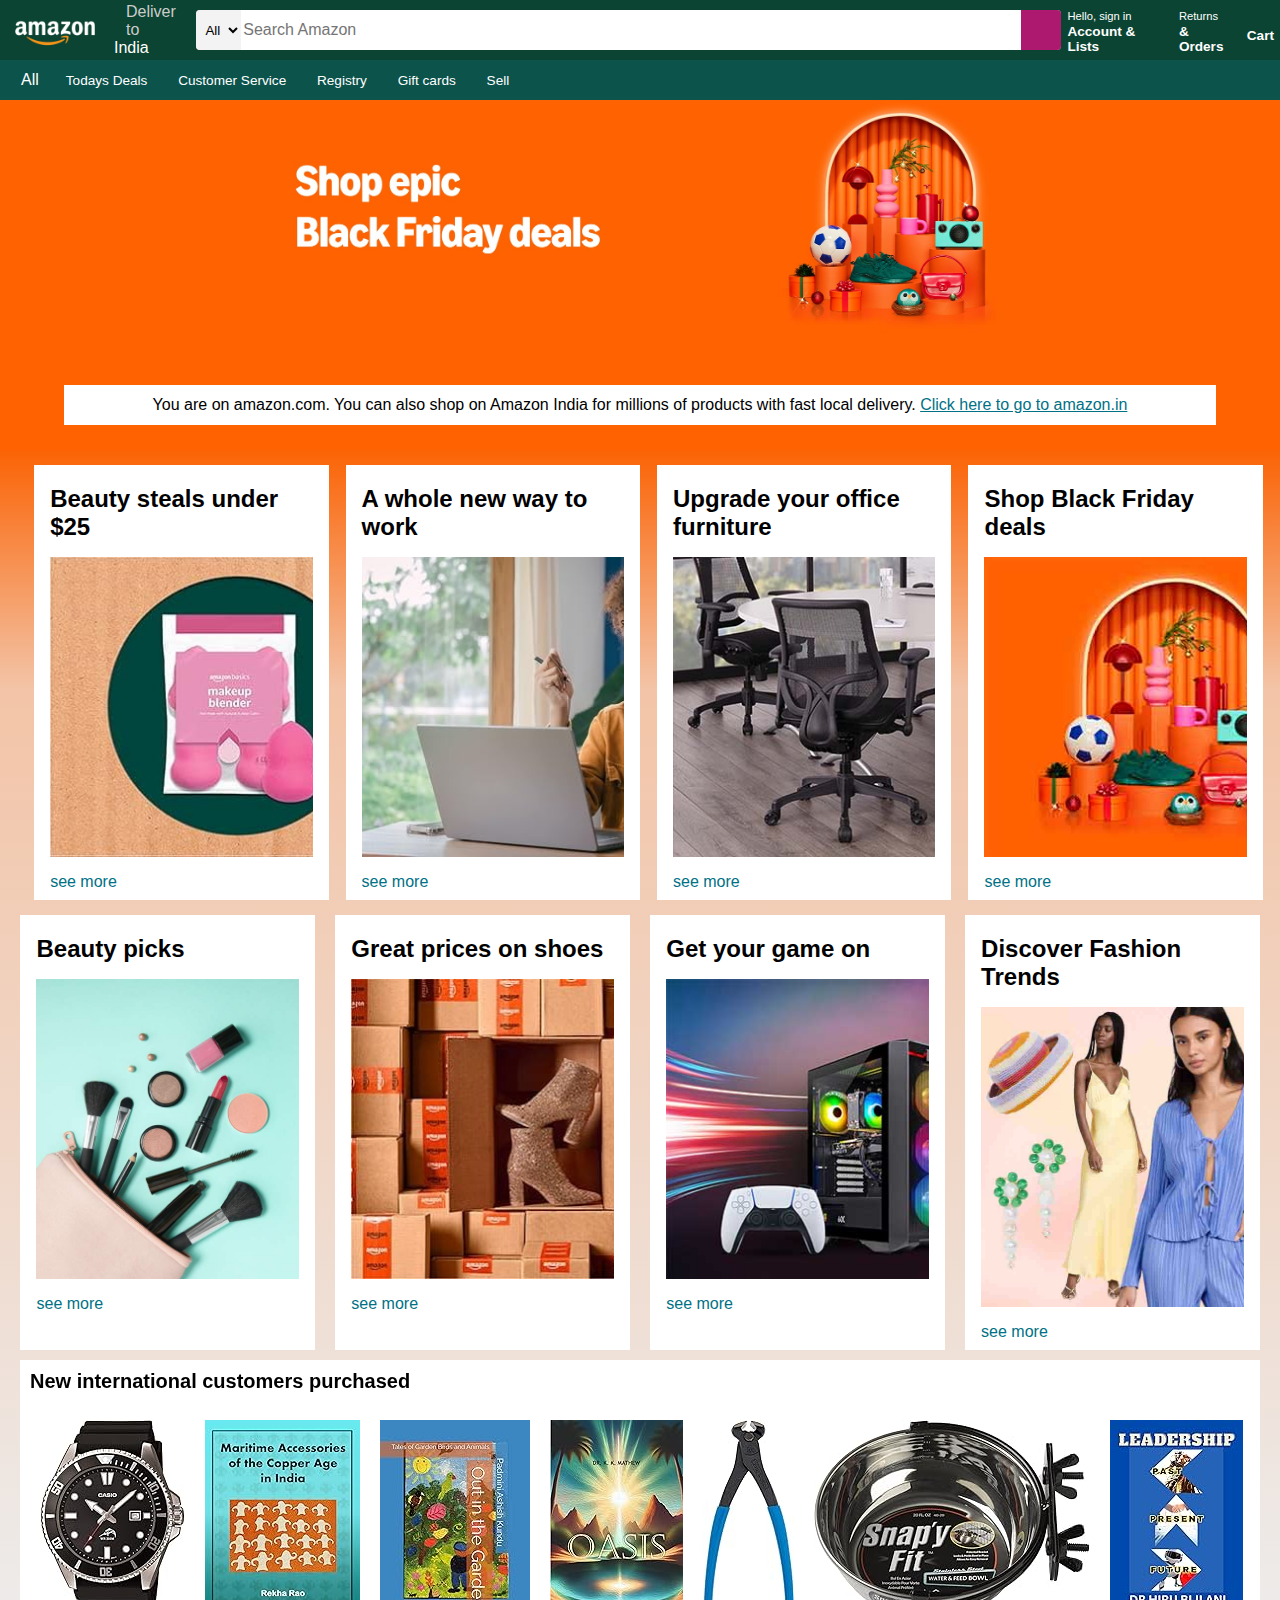
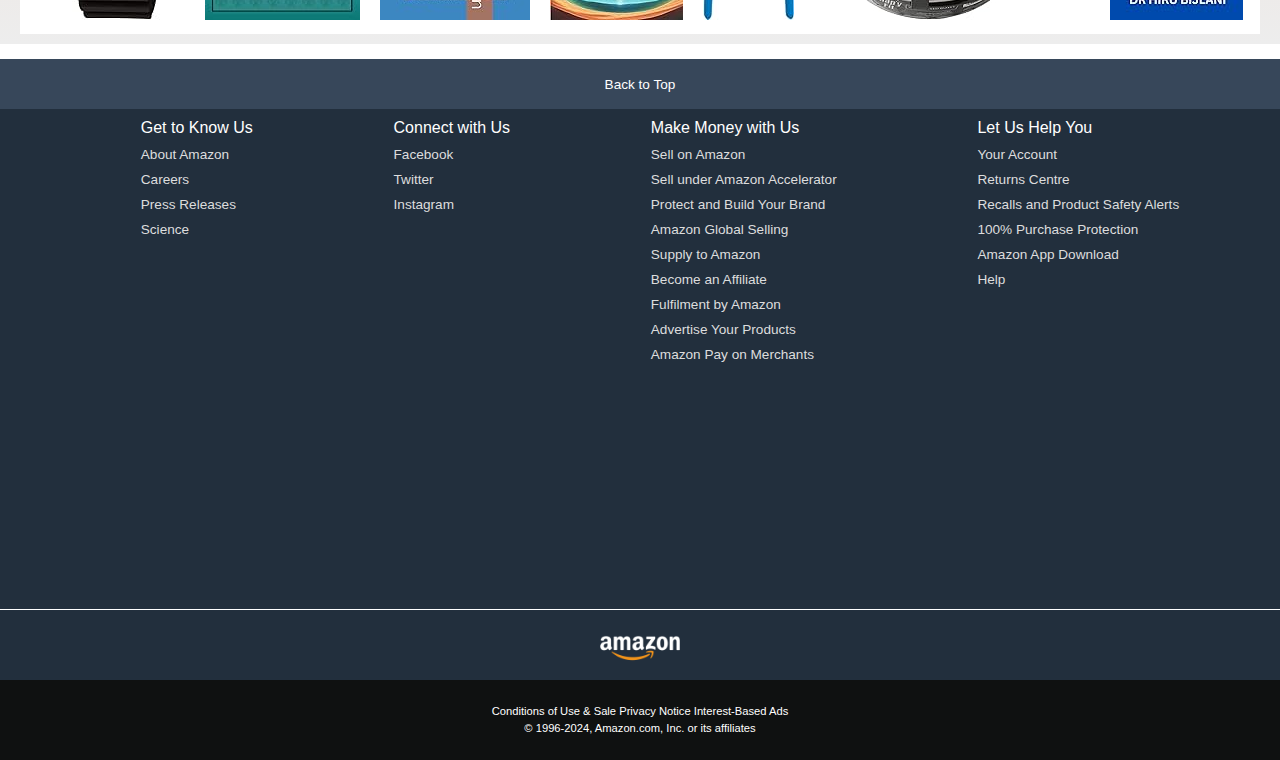
<file: index.html>
<!DOCTYPE html>
<html lang="en">
<html>
    <head>
        <meta charset="UTF-8">
        <meta http-equiv="X-UA-Compatible" content="IE=edge">
        <meta name="viewpoint" content="width=device-width, initial-scale=1.0">
        <title>Amazonclone</title>
        <link rel="stylesheet" href="https://cdnjs.cloudflare.com/ajax/libs/font-awesome/6.7.0/css/all.min.css" integrity="sha512-9xKTRVabjVeZmc+GUW8GgSmcREDunMM+Dt/GrzchfN8tkwHizc5RP4Ok/MXFFy5rIjJjzhndFScTceq5e6GvVQ==" crossorigin="anonymous" referrerpolicy="no-referrer" />
        <link rel="stylesheet" href="style.css">
    </head>
    <body>

        <!--Header section-->

        <header>
            <div class="navbar">
                <div class="nav-logo ">
                    <div class="logo"></div>
                </div>
                <div class="nav-address border">
                    <p class="add-first">Deliver to</p>
                    <div class="add-icon">
                        <i class="fa-solid fa-location-dot"></i>
                        <p class="add-second">India</p>
                    </div>
                </div>
                <div class="nav-search">
                    <select class="search-select">
                        <option>All</option>
                    </select>
                    <input placeholder="Search Amazon" class="search-input">
                    <div class="search-icon">
                        <i class="fa-solid fa-magnifying-glass"></i>
                    </div>
                </div>
                <div class="nav_signin border">
                    <p><span>Hello, sign in</span></p>
                    <p class="nav-second">Account & Lists</p>
                </div>
                <div class="nav_signin border">
                    <p><span>Returns</span></p>
                    <p class="nav-second">& Orders</p>
                </div>
                <div class="nav-cart border">
                    <i class="fa-solid fa-cart-shopping"></i>
                    Cart
                </div>

            </div>
            
            <div class="panel">
                <div class="panel-all border">
                    <i class="fa-solid fa-bars"></i>
                    All
                </div>
                <div class="panel-ops">
                    <p class="border">Todays Deals</p>
                    <p class="border">Customer Service</p>
                    <p class="border">Registry</p>
                    <p class="border">Gift cards</p>
                    <p class="border">Sell</p>
                </div>
                
            </div>

            
        </header>

            <!--Hero section-->

        <div class="hero-section">
            <div class="hero-msg">
                <p>You are on amazon.com. You can also shop on Amazon India for millions of products with fast local delivery. <a href="https://www.amazon.in/" target="_blank">Click here to go to amazon.in</a></p>
            </div>
        </div>

        <div class="shop-section">
            <div class="mainbox">
                
            </div>
            <div class="box1 box">
                <div class="box-content">
                    <h2>Beauty steals under $25</h2>
                    <div class="box-img" style="background-image: url('box1_image.jpg');"></div>
                    <p>see more</p>
                </div>
                
            </div>
            <div class="box2 box">
                <div class="box-content">
                    <h2>A whole new way to work</h2>
                    <div class="box-img" style="background-image: url('box2_image.jpg');"></div>
                    <p>see more</p>
                </div>
            </div>
            <div class="box3 box">
                <div class="box-content">
                    <h2>Upgrade your office furniture</h2>
                    <div class="box-img" style="background-image: url('box3_image.jpg');"></div>
                    <p>see more</p>
                </div>
            </div>
            <div class="box4 box">
                <div class="box-content">
                    <h2>Shop Black Friday deals</h2>
                    <div class="box-img" style="background-image: url('box4_image.jpg');"></div>
                    <p>see more</p>
                </div>
            </div>
            <div class="box5 box">
                <div class="box-content">
                    <h2>Beauty picks</h2>
                    <div class="box-img" style="background-image: url('box5_image.jpg');"></div>
                    <p>see more</p>
                </div>
                
            </div>
            <div class="box6 box">
                <div class="box-content">
                    <h2>Great prices on shoes</h2>
                    <div class="box-img" style="background-image: url('box6_image.jpg');"></div>
                    <p>see more</p>
                </div>
            </div>
            <div class="box7 box">
                <div class="box-content">
                    <h2>Get your game on</h2>
                    <div class="box-img" style="background-image: url('box7_image.jpg');"></div>
                    <p>see more</p>
                </div>
            </div>
            <div class="box8 box">
                <div class="box-content">
                    <h2>Discover Fashion Trends</h2>
                    <div class="box-img" style="background-image: url('box8_image.jpg');"></div>
                    <p>see more</p>
                </div>
            </div>

            <!--Hero section horizontal scroll bar-->

            <div class="navbarshop">

                <p>New international customers purchased</p>

                <div class="navboximgs">
                    <div class="img">
                        <img src="navbar/navimg1.jpg">
                    </div>
                    <div class="img">
                        <img src="navbar/navimg2.jpg">
                    </div>
                    <div class="img">
                        <img src="navbar/navimg3.jpg">
                    </div>
                    <div class="img">
                        <img src="navbar/navimg4.jpg">
                    </div>
                    <div class="img">
                        <img src="navbar/navimg5.jpg">
                    </div>
                    <div class="img">
                        <img src="navbar/navimg6.jpg">
                    </div>
                    <div class="img">
                        <img src="navbar/navimg10.jpg">
                    </div>
                    <div class="img">
                        <img src="navbar/navimg7.jpg">
                    </div>
                    <div class="img">
                        <img src="navbar/navimg8.jpg">
                    </div>
                    <div class="img">
                        <img src="navbar/navimg9.jpg">
                    </div>
                    <div class="img11">
                        <img src="navbar/navimg11.jpg">
                    </div>
                    <div class="img">
                        <img src="navbar/navimg12.jpg">
                    </div>
                    <div class="img">
                        <img src="navbar/navimg13.jpg">
                    </div>
            
                </div>
                
            </div>

            

        </div>


        <!--Footer section-->


        <footer>
            <div class="foot-panel1">
                Back to Top
            </div>
            <div class="foot-panel2">
                <ul>
                    <p>Get to Know Us</p>
                    <a>About Amazon</a>
                    <a>Careers</a>
                    <a>Press Releases</a>
                    <a>Science</a>
                </ul>
                <ul>
                    <p>Connect with Us</p>
                    <a>Facebook</a>
                    <a>Twitter</a>
                    <a>Instagram</a>

                </ul>
                <ul>
                    <p>Make Money with Us</p>
                    <a>Sell on Amazon</a>
                    <a>Sell under Amazon Accelerator</a>
                    <a>Protect and Build Your Brand</a>
                    <a>Amazon Global Selling</a>
                    <a>Supply to Amazon</a>
                    <a>Become an Affiliate</a>
                    <a>Fulfilment by Amazon</a>
                    <a>Advertise Your Products</a>
                    <a>Amazon Pay on Merchants</a>
                </ul>
                <ul>
                    <p>Let Us Help You</p>
                    <a>Your Account</a>
                    <a>Returns Centre</a>
                    <a>Recalls and Product Safety Alerts</a>
                    <a>100% Purchase Protection</a>
                    <a>Amazon App Download</a>
                    <a>Help</a>
                </ul>
            </div>
            <div class="foot-panel3">
                <div class="logo"></div>
            </div>

                <!--Terms and condition-->

            <div class="foot-panel4">
                <div class="pages">
                    <a>Conditions of Use & Sale</a>
                    <a>Privacy Notice</a>
                    <a>Interest-Based Ads</a>
                </div>

                    <!--Copyrigt section-->

                <div class="copyright">
                    © 1996-2024, Amazon.com, Inc. or its affiliates
                </div>
            </div>
        </footer>
    </body>
</html>
</file>
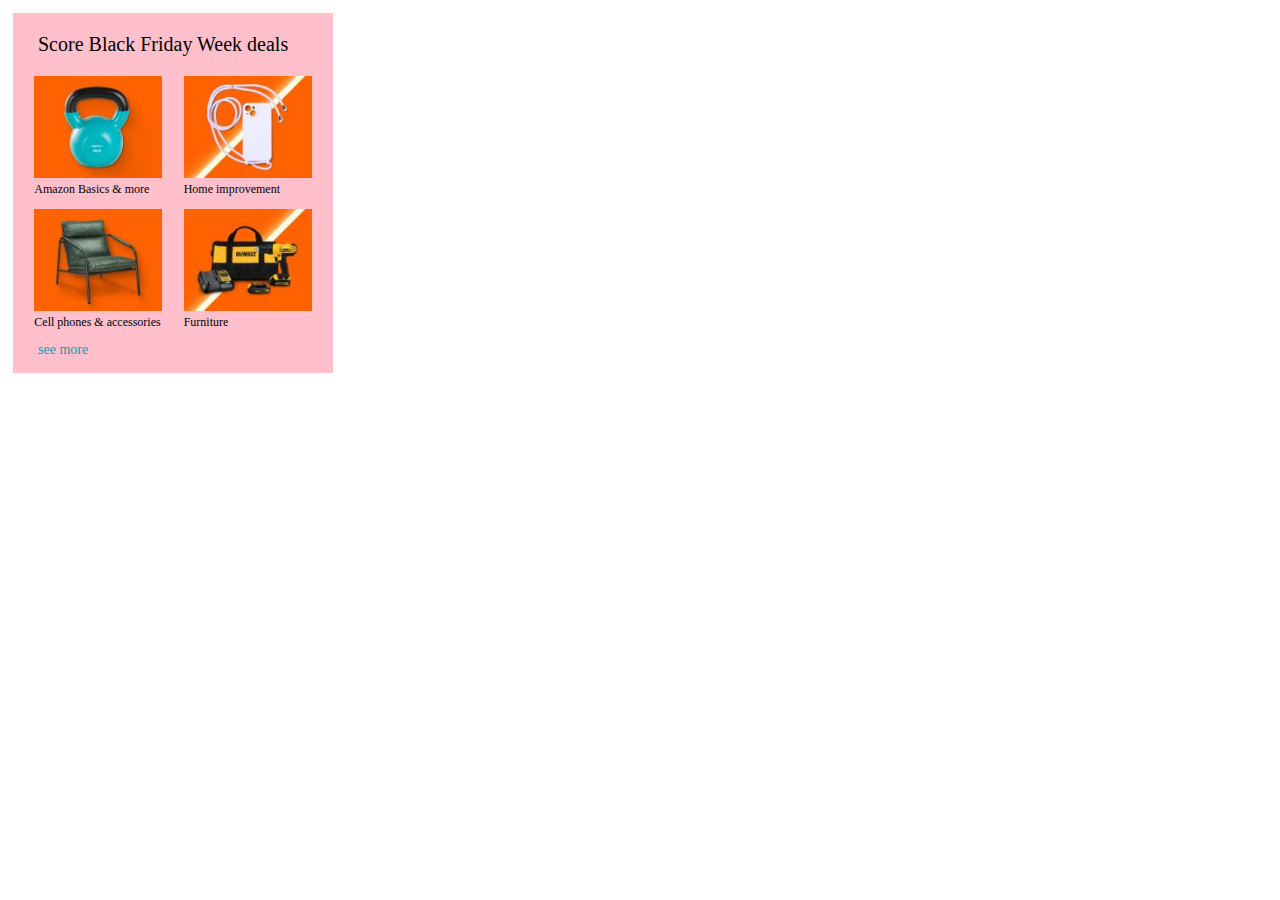
<file: imggrid.html>
<!DOCTYPE html>
<html>
<head>
    <title>sidebar html</title>
    <link rel="stylesheet" href="navbar/navbarstyl.css">
</head>
<body>
    <div class="card">
        <div class="card-prod">
            <p class="cardheader">Score Black Friday Week deals</p>
            <div class="nested-card">
                    <div class="cardnested">
                        <img src="card/imgcard1.jpg">
                        <p>Amazon Basics & more</p>
                    </div>
                    <div class="cardnested">
                        <img src="card/imgcard2.jpg">
                        <p>Home improvement</p>
                    </div>
                    <div class="cardnested">
                        <img src="card/imgcard3.jpg">
                        <p>Cell phones & accessories</p>
                    </div>
                    <div class="cardnested">
                        <img src="card/imgcard4.jpg">
                        <p>Furniture</p>
                    </div>    
            </div>

            <p class="cardbut">see more</p>
            
        </div>
       
    </div>
</body>
</html>
</file>
<file: style.css>
*{
    margin: 0;
    font-family: Arial;
    border: border-box;

}

.navbar{
    height: 60px;
    background-color:#0b4432;
    color: white;
    display: flex;
    align-items: center;
    justify-content: space-evenly;

}

.nav-logo{
    height: 50px;
    width:100px;
    padding-left: 5px;


}
.nav-logo:hover{
    border: 1.5px solid white;
    transition: .25s;
    border-radius: 2px;
}

.logo{
    background-image: url("amazon_logo.png");
    background-size: cover;
    height: 50px;
    width:100%;
    padding-left: 0;

}
.border{
    border: 1.5px solid transparent;
    padding: 5px;
    border-radius: 2px;
}

.border:hover{
    border: 1.5px solid white;
    transition: .25s;
}
/** box2 **/
.add-first{
    color: #CCCCCC;
    font-size: .85 rem;
    margin-left: 15px;
}

.add-second{
    font-size: 1rem;
    margin-left: 3px;
}
.add-icon{
    display: flex;
    align-items: center;
}

/** box3 **/

.nav-search{
    display: flex;
    justify-content: space-evenly;
    background-color: lightpink;
    width: 900px;
    height: 40px;
    border-radius: 4px;
}
.search-select{
    background-color: #f3f3f3 ;
    width: 50px;
    text-align: center;
    border-top-left-radius: 4px;
    border-bottom-left-radius: 4px;
    border: none;
}

.search-input{
    width: 100%;
    font-size: 1rem;
    border: none;
}

.search-icon{
    width: 45px;
    display: flex;
    justify-content: center;
    align-items: center;
    font-size: 1.2rem;
    background-color: #AD196F;
    border-top-right-radius: 4px;
    border-bottom-right-radius: 4px;
    color: white;

}
.nav-search:hover{
    box-shadow: 2px 2px 4px black;
}

/** box4 **/

span{
    font-size: 0.7rem;
}
.nav-second{
    font-size: 0.85rem;
    font-weight: 700;
}
/** box4 **/
.nav-cart i{
    font-size: 30px;
}
.nav-cart{
    font-size: 0.85rem;
    font-weight: 700;
}
/** panel **/
.panel{
    height: 40px;
    background-color:#0C534C;
    display: flex;
    color: white;
    align-items: center;
    
}
.panel-all{
    
    margin-right: 0px;
    margin-left: 15px;
}
.panel-ops p{
    display: inline;
    margin-left: 15px;
}
.panel-ops{
    width: 70%;
    font-size: 0.85rem;

}
.panel-deals{
    font-size: 0.9rem;
    font-weight: 700;
    margin-right: 0;
    margin-left:200px;
}
/** hero section **/
.hero-section{
    background-image: url("hero_image.jpg");
    background-size: cover;
    height: 350px;
    display: flex;
    justify-content: center;
    align-items: flex-end;
}
.hero-msg{
    background-color: white;
    color: black;
    height: 40px;
    display: flex;
    align-items: center;
    justify-content: center;
    font-size: 0.85rems;
    width: 90%;
    margin-bottom: 25px;
}
.hero-msg a{
    color: #007185;
}

/** shop section **/
.shop-section{
    display: flex;
    flex-wrap: wrap;
    justify-content: space-evenly;
    background: linear-gradient(to bottom,#FB6305 ,#f3c4a7 20% , rgb(237, 237, 237)  );
}
.box{
   /*border: 2px solid black;*/
    height: 400px;
    width: 23%;
    background-color: white;
    padding: 20px 0px 15px;
    margin-top: 15px;


}
.box-img{
    height: 300px;
    background-size: cover;
    margin-top: 1rem;
    margin-bottom: 1rem;
} 
.box-content{
    margin-left: 1rem;
    margin-right: 1rem;
}

.box-content p{
    color: #007185;
}

/** Footer **/
footer{
    margin-top: 15px;
}

.foot-panel1{
    background-color: #37475a;
    color: white;
    height: 50px;
    display: flex;
    justify-content: center;
    align-items: center;
    font-size: 0.85rem;
    cursor: pointer;

}
.foot-panel1:hover{
    background-color: #4a5a6e;
}
.foot-panel2{
    background-color: #222F3D;
    color: white;
    height: 500px;
    display: flex;
    justify-content: space-evenly;
}
ul{
    margin-top: 10px;
}
ul a{
    display: block;
    font-size: 0.85rem;
    margin-top: 10px;
    color: #dddddd;

}
.foot-panel3{
    background-color: #222F3D;
    color: white;
    border-top: 0.5px solid white;
    height: 70px;
    display: flex;
    align-items: center;
    justify-content: center;
}
.logo{
    background-image: url("amazon_logo.png");
    background-size: cover;
    height: 50px;
    width: 100px;
}
.foot-panel4{
    background-color: #0f1111;
    color: white;
    height: 80px;
    font-size: 0.7rem;
    text-align: center;
    /*display: flex;
    justify-content: center;
    align-content: center;*/

}

.pages{
    padding-top: 25px;
}
.copyright{
    padding-top: 5px;
}
/*scrollbar*/

.navbarshop{
    background-color: white;
    margin:10px 20px;
    padding: 10px;
    overflow-x: auto;
}
.navbarshop p{
    color: black;
    font-weight: 700;
    font-size: 20px;
    position: absolute;
   
    
}
.navboximgs{
    display: flex;
    margin-top: 50px;
}
.img{
    margin: 0 10px;
}
</file>
<file: navbar/navbarstyl.css>
.navbarshop{
    background-color: white;
    margin:10px 20px;
    padding: 10px;
}
.navbarshop p{
    color: black;
    position: fixed;
    font-weight: 700;
    font-size: 20px;
    
}
.navboximgs{
    display: flex;
    overflow-x: auto;
    margin-top: 10px;
    margin-top: 50px;
}
.img{
    margin: 0 10px;
}

.nested-card{
    display: flex;
    max-width: 350px;
    flex-wrap: wrap;
    justify-content: space-evenly;
}

.card{
    padding: 5px;
    display: flex;
    flex-direction: column;

}
.cardnested p{
    font-size: 12px;
    margin-top: 0;
}

.card-prod{
    background-color: pink;
    display: flex;
    flex-direction: column;
    max-width: 320px;
    justify-content: space-evenly;
}

.cardheader{
    font-size: 20px;
    margin-left: 25px;
}
.cardbut{
    font-size: 14px;
    align-self: flex-start;
    margin-left: 25px;
    margin-bottom: 15px;
    margin-top: 0;
    color:rgb(2, 162, 180);

}


.cardnested img{
    height: 102px;
    width: 128px;
    object-fit: cover;
}
</file>
